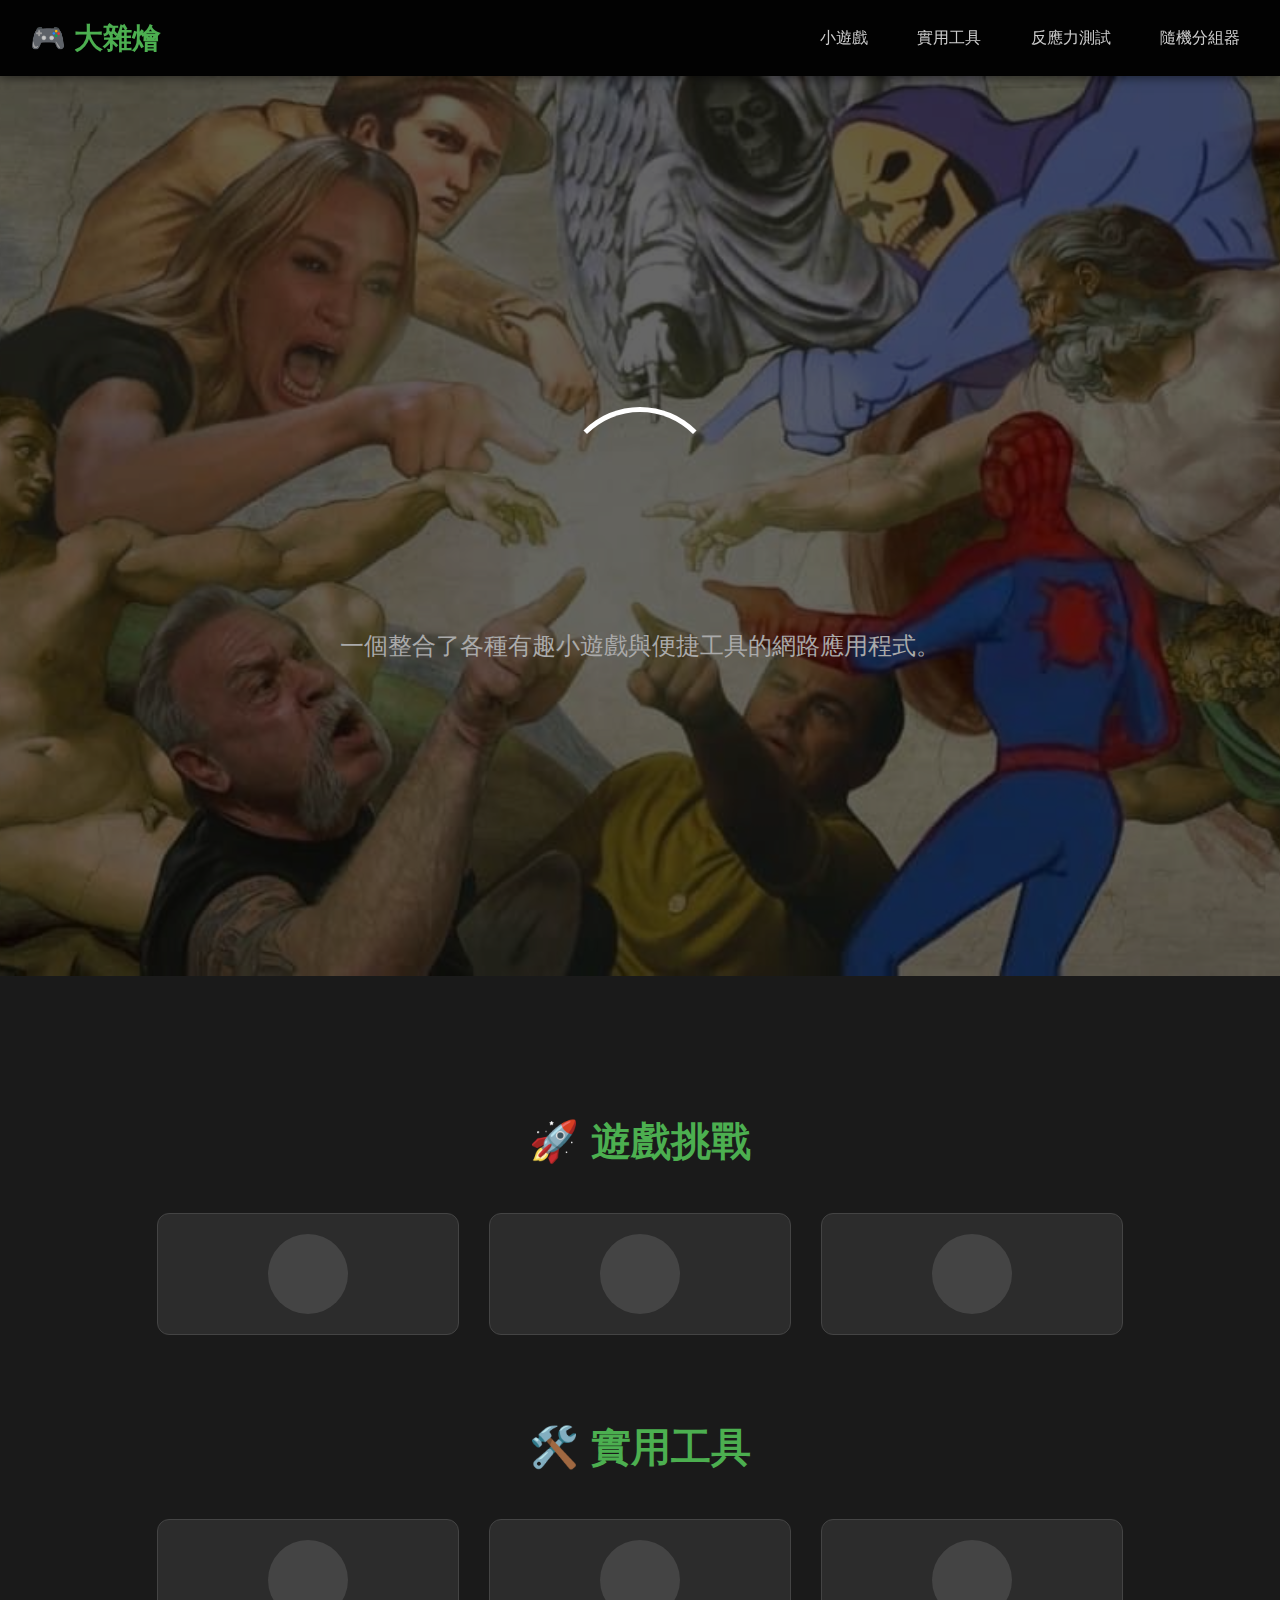
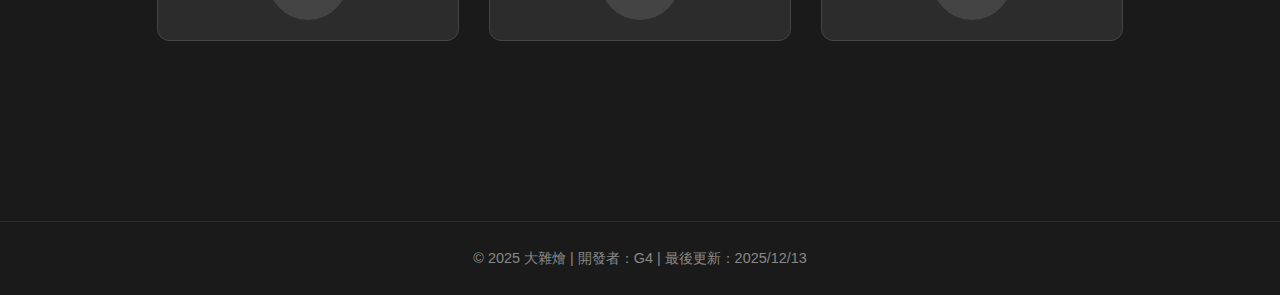
<file: client/public/index.html>
<!DOCTYPE html>
<html lang="zh-Hant">
<head>
    <meta charset="UTF-8">
    <meta name="viewport" content="width=device-width, initial-scale=1.0">
    <title>遊戲與實用工具整合網站</title>
    <link rel="stylesheet" href="css/style.css">
</head>
<body>

    <header id="navbar">
        <div class="logo-area">
            <a href="index.html" class="logo-link">
                <span class="logo-text">🎮 大雜燴</span>
            </a>
        </div>
        <nav class="nav-links">
            <a href="#games">小遊戲</a>
            <a href="#tools">實用工具</a>
            <a href="reaction-test.html">反應力測試</a> <a href="group-divider.html">隨機分組器</a>
        </nav>
    </header>

    <section id="hero-section">
        <div class="hero-content">
            <div id="main-logo-container">
                <div class="loading-ring"></div>
                <h1 id="main-logo">什麼都有<br>什麼都不奇怪</h1>
            </div>
            <p class="tagline">一個整合了各種有趣小遊戲與便捷工具的網路應用程式。</p>
        </div>
    </section>

    <section id="features-section" class="content-section">
        <h2 id="games">🚀 遊戲挑戰</h2>
        <div class="button-row">
            
            <a href="pong.html" class="feature-button" data-title="電子桌球">
                <span class="loading-pie"></span>
                <span class="button-text">電子桌球</span>
            </a>
            
            <a href="billiards.html" class="feature-button" data-title="電子撞球">
                <span class="loading-pie"></span>
                <span class="button-text">電子撞球</span>
            </a>
            
            <a href="reaction-test.html" class="feature-button" data-title="反應力測試">
                <span class="loading-pie"></span>
                <span class="button-text">反應力測試</span>
            </a>
        </div>

        <h2 id="tools">🛠️ 實用工具</h2>
        <div class="button-row">

<a href="group-divider.html" class="feature-button" data-title="隨機分組器">
    <span class="loading-pie"></span>
    <span class="button-text">隨機分組器</span>
</a>

<a href="calculator.html" class="feature-button" data-title="簡易計算機">
    <span class="loading-pie"></span>
    <span class="button-text">簡易計算機</span>
</a>

<a href="timer.html" class="feature-button" data-title="計時器">
    <span class="loading-pie"></span>
    <span class="button-text">計時器</span>
</a>
        </div>
    </section>

    <footer id="footer">
        <p>&copy; 2025 大雜燴 | 開發者：G4 | 最後更新：2025/12/13</p>
    </footer>

    <script src="js/script.js"></script>
</body>
</html>
</file>
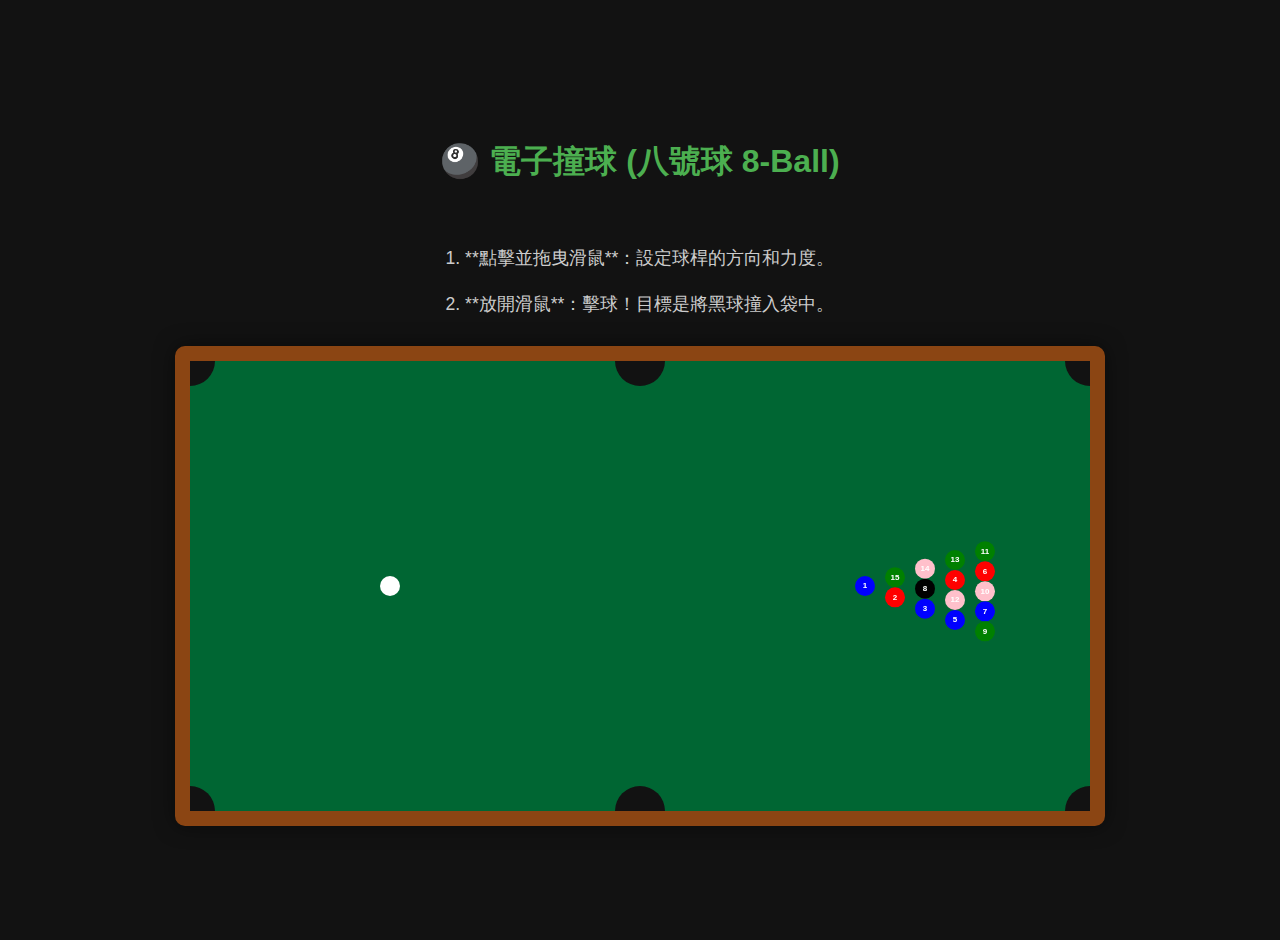
<file: client/public/billiards.html>
<!DOCTYPE html>
<html lang="zh-Hant">
<head>
    <meta charset="UTF-8">
    <meta name="viewport" content="width=device-width, initial-scale=1.0">
    <title>電子撞球 (8-Ball)</title>
    <link rel="stylesheet" href="css/style.css"> 
    <style>
        /* 頁面專屬樣式，確保撞球桌居中 */
        body {
            display: flex;
            justify-content: center;
            align-items: center;
            flex-direction: column;
            background-color: #121212;
            color: white;
            font-family: Arial, sans-serif;
            min-height: 100vh;
            margin: 0;
            padding: 20px;
        }
        h1 {
            color: #4CAF50;
            margin-bottom: 20px;
        }
        #billiardsCanvas {
            /* 撞球桌的顏色和邊框 */
            background-color: #006633; /* 綠色桌布 */
            border: 15px solid #8B4513; /* 深色木質邊框 */
            border-radius: 10px;
            box-shadow: 0 0 20px rgba(0, 0, 0, 0.5);
            margin-top: 10px;
        }
        #controls {
            margin-top: 20px;
            font-size: 1.1em;
            color: #ccc;
        }
    </style>
</head>
<body>

    <h1>🎱 電子撞球 (八號球 8-Ball)</h1>
    <div id="controls">
        <p>1. **點擊並拖曳滑鼠**：設定球桿的方向和力度。</p>
        <p>2. **放開滑鼠**：擊球！目標是將黑球撞入袋中。</p>
    </div>
    
    <canvas id="billiardsCanvas" width="900" height="450"></canvas>

    <script src="js/billiards.js"></script>
</body>
</html>
</file>
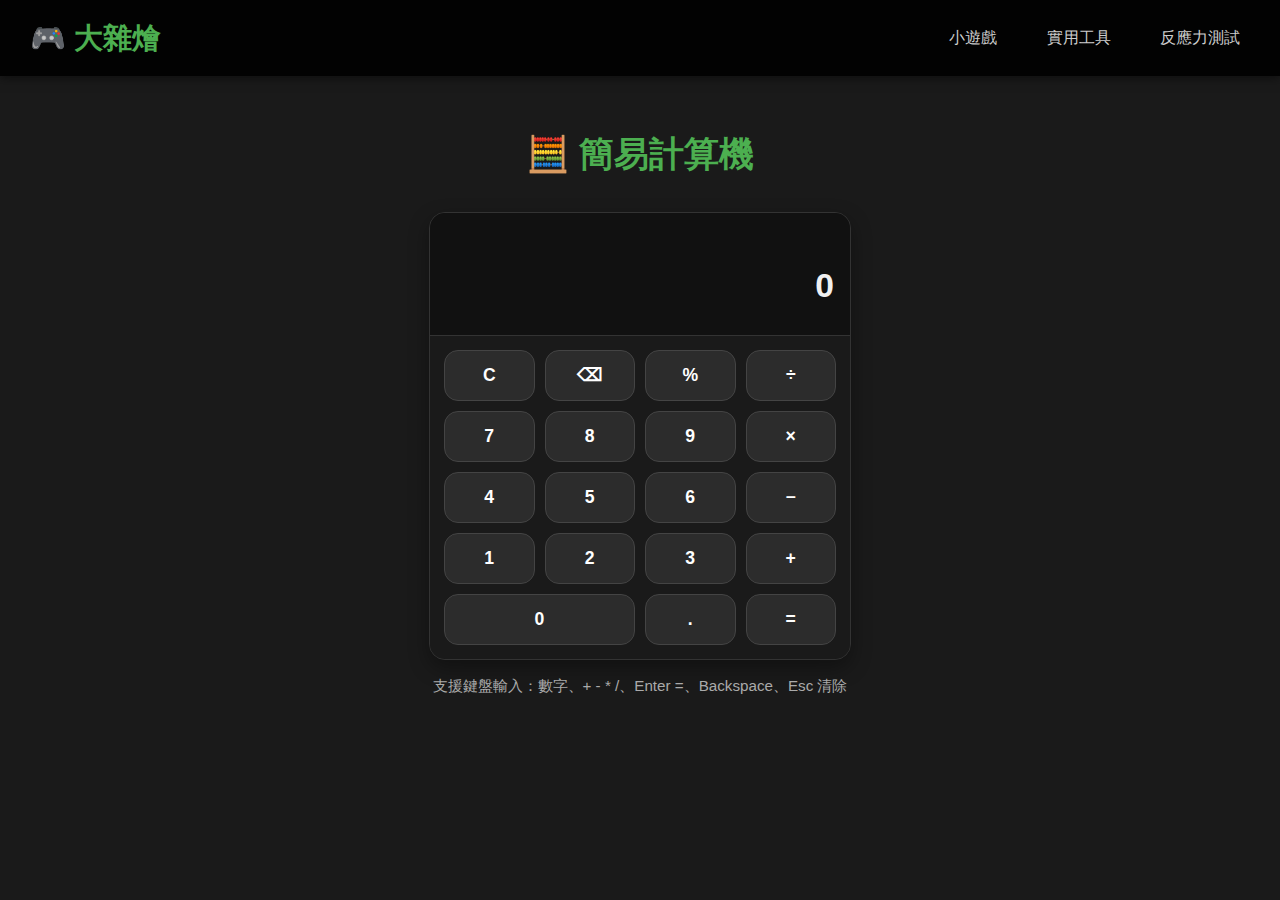
<file: client/public/calculator.html>
<!DOCTYPE html>
<html lang="zh-Hant">
<head>
  <meta charset="UTF-8" />
  <meta name="viewport" content="width=device-width, initial-scale=1.0" />
  <title>簡易計算機 - 🎮 大雜燴</title>
  <link rel="stylesheet" href="css/style.css" />
  <style>
    #footer{display:none;}
    .tool-wrap{max-width:980px;margin:0 auto;padding:40px 20px 80px;}
    .tool-title{text-align:center;font-size:2.2em;color:#4CAF50;margin:10px 0 30px;}
    .calc{
      max-width:420px;margin:0 auto;
      background:#222;border:1px solid #333;border-radius:16px;
      box-shadow:0 8px 20px rgba(0,0,0,.35);
      overflow:hidden;
    }
    .screen{
      background:#111;border-bottom:1px solid #333;
      padding:18px 16px;
      min-height:86px;
      display:flex;flex-direction:column;gap:6px;
    }
    .expr{color:#aaa;font-size:1.0em;min-height:22px;word-break:break-all;}
    .value{font-size:2.1em;font-weight:800;text-align:right;word-break:break-all;}
    .keys{
      display:grid;
      grid-template-columns: repeat(4, 1fr);
      gap:10px;
      padding:14px;
      background:#1a1a1a;
    }
    button.key{
      border-radius:14px;
      border:1px solid #444;
      background:#2c2c2c;
      color:#fff;
      padding:14px 0;
      font-size:1.1em;
      font-weight:700;
      cursor:pointer;
      transition:.2s;
    }
    button.key:hover{box-shadow:0 0 15px rgba(76,175,80,.25);border-color:#4CAF50;}
    button.key:active{transform:scale(.98);filter:brightness(.9);}
    button.key.wide{grid-column: span 2;}
    .hint{max-width:420px;margin:14px auto 0;color:#aaa;line-height:1.6;font-size:.95em;text-align:center;}
  </style>
</head>
<body>
  <header id="navbar">
    <div class="logo-area">
      <a href="index.html" class="logo-link">
        <span class="logo-text">🎮 大雜燴</span>
      </a>
    </div>
    <nav class="nav-links">
      <a href="index.html#games">小遊戲</a>
      <a href="index.html#tools">實用工具</a>
      <a href="reaction-test.html">反應力測試</a>
    </nav>
  </header>

  <main class="tool-wrap">
    <h1 class="tool-title">🧮 簡易計算機</h1>

    <section class="calc" aria-label="calculator">
      <div class="screen">
        <div class="expr" id="expr"></div>
        <div class="value" id="display">0</div>
      </div>

      <div class="keys">
        <button class="key" data-action="clear">C</button>
        <button class="key" data-action="back">⌫</button>
        <button class="key" data-action="percent">%</button>
        <button class="key" data-op="/">÷</button>

        <button class="key" data-num="7">7</button>
        <button class="key" data-num="8">8</button>
        <button class="key" data-num="9">9</button>
        <button class="key" data-op="*">×</button>

        <button class="key" data-num="4">4</button>
        <button class="key" data-num="5">5</button>
        <button class="key" data-num="6">6</button>
        <button class="key" data-op="-">−</button>

        <button class="key" data-num="1">1</button>
        <button class="key" data-num="2">2</button>
        <button class="key" data-num="3">3</button>
        <button class="key" data-op="+">+</button>

        <button class="key wide" data-num="0">0</button>
        <button class="key" data-action="dot">.</button>
        <button class="key" data-action="equal">=</button>
      </div>
    </section>

    <div class="hint">
      支援鍵盤輸入：數字、+ - * /、Enter =、Backspace、Esc 清除
    </div>
  </main>

  <script src="js/calculator.js"></script>
</body>
</html>
</file>
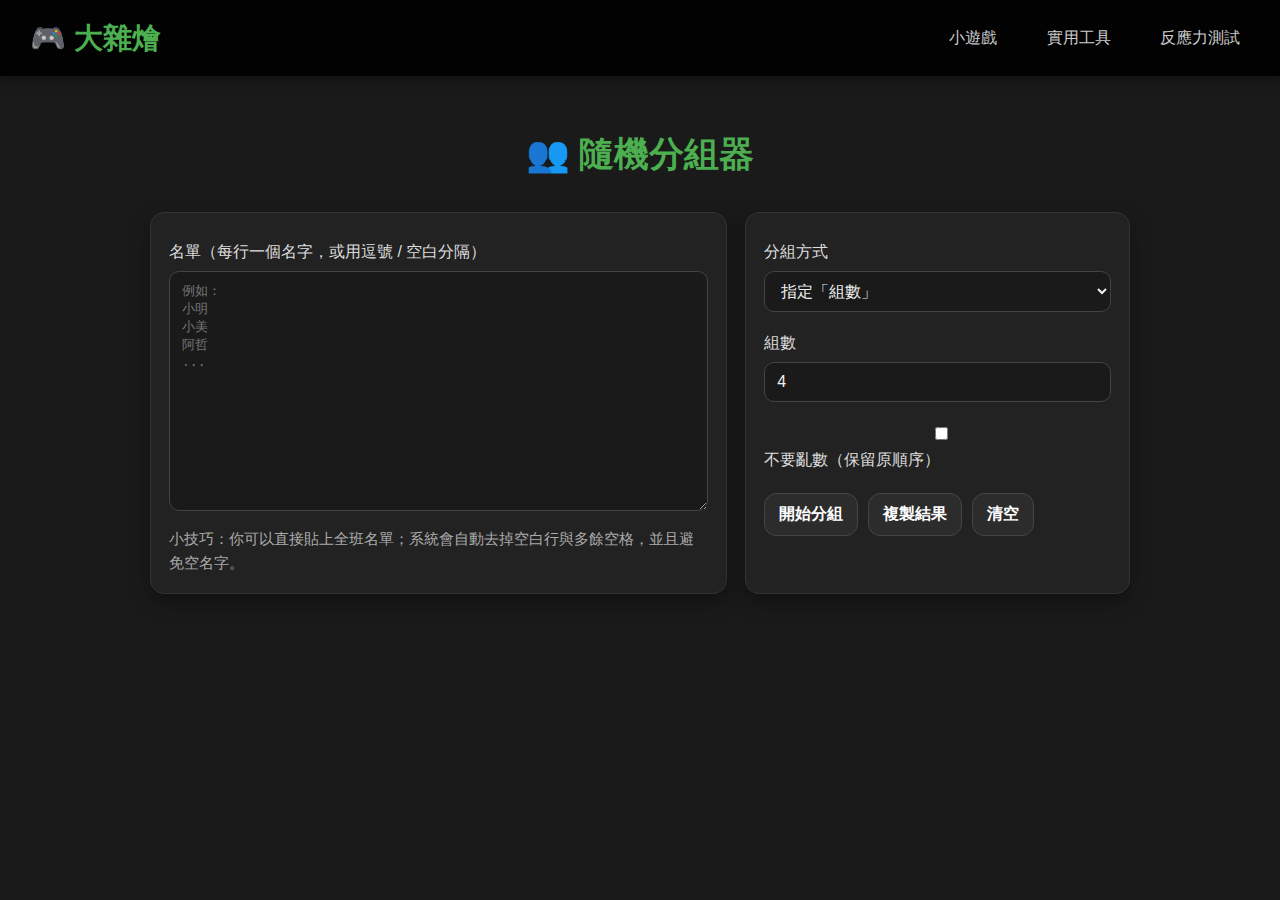
<file: client/public/group-divider.html>
<!DOCTYPE html>
<html lang="zh-Hant">
<head>
    <meta charset="UTF-8" />
    <meta name="viewport" content="width=device-width, initial-scale=1.0" />
    <title>隨機分組器 - 🎮 大雜燴</title>
    <link rel="stylesheet" href="css/style.css" />
    <style>
        /* 工具頁面通用版面 */
        .tool-wrap{
            max-width: 980px;
            margin: 0 auto;
            padding: 40px 20px 80px;
        }
        .tool-title{
            text-align:center;
            font-size: 2.2em;
            color:#4CAF50;
            margin: 10px 0 30px;
        }
        .card{
            background:#222;
            border:1px solid #333;
            border-radius: 14px;
            padding: 18px;
            box-shadow: 0 8px 20px rgba(0,0,0,.35);
        }
        .grid{
            display:grid;
            grid-template-columns: 1.2fr .8fr;
            gap: 18px;
        }
        @media (max-width: 860px){
            .grid{ grid-template-columns: 1fr; }
        }
        label{ display:block; margin: 8px 0 6px; color:#ddd; }
        textarea, input, select{
            width: 100%;
            box-sizing:border-box;
            border-radius: 10px;
            border: 1px solid #444;
            background:#1a1a1a;
            color:#f0f0f0;
            padding: 10px 12px;
            font-size: 1em;
            outline: none;
        }
        textarea{ min-height: 240px; resize: vertical; }
        .row{
            display:flex;
            gap: 10px;
            align-items:center;
            flex-wrap: wrap;
        }
        .btn{
            background:#2c2c2c;
            border:1px solid #444;
            color:#fff;
            padding: 10px 14px;
            border-radius: 12px;
            font-size: 1em;
            font-weight: 600;
            cursor:pointer;
            transition: .2s;
        }
        .btn:hover{ box-shadow: 0 0 15px rgba(76, 175, 80, .35); border-color:#4CAF50; }
        .btn:active{ transform: scale(.98); filter: brightness(.9); }

        .hint{ color:#aaa; font-size:.95em; margin-top: 8px; line-height: 1.6; }

        .out{
            margin-top: 14px;
            display:grid;
            grid-template-columns: repeat(3, 1fr);
            gap: 12px;
        }
        @media (max-width: 860px){
            .out{ grid-template-columns: 1fr; }
        }
        .group{
            background:#1a1a1a;
            border:1px solid #333;
            border-radius: 12px;
            padding: 12px;
        }
        .group h3{
            margin: 0 0 8px;
            font-size: 1.1em;
            color:#4CAF50;
        }
        .pill{
            display:inline-block;
            background:#2c2c2c;
            border:1px solid #3a3a3a;
            border-radius: 999px;
            padding: 6px 10px;
            margin: 6px 6px 0 0;
            font-size:.95em;
        }

        /* 隱藏主頁 footer */
        #footer { display:none; }
    </style>
</head>
<body>
    <header id="navbar">
        <div class="logo-area">
            <a href="index.html" class="logo-link">
                <span class="logo-text">🎮 大雜燴</span>
            </a>
        </div>
        <nav class="nav-links">
            <a href="index.html#games">小遊戲</a>
            <a href="index.html#tools">實用工具</a>
            <a href="reaction-test.html">反應力測試</a>
        </nav>
    </header>

    <main class="tool-wrap">
        <h1 class="tool-title">👥 隨機分組器</h1>

        <div class="grid">
            <section class="card">
                <label for="names">名單（每行一個名字，或用逗號 / 空白分隔）</label>
                <textarea id="names" placeholder="例如：
小明
小美
阿哲
..."></textarea>

                <div class="hint">
                    小技巧：你可以直接貼上全班名單；系統會自動去掉空白行與多餘空格，並且避免空名字。
                </div>
            </section>

            <section class="card">
                <label>分組方式</label>
                <div class="row">
                    <select id="mode" aria-label="mode">
                        <option value="groupCount">指定「組數」</option>
                        <option value="groupSize">指定「每組人數」</option>
                    </select>
                </div>

                <div style="height:10px"></div>

                <div id="groupCountBox">
                    <label for="groupCount">組數</label>
                    <input id="groupCount" type="number" min="1" value="4" />
                </div>

                <div id="groupSizeBox" style="display:none">
                    <label for="groupSize">每組人數</label>
                    <input id="groupSize" type="number" min="1" value="4" />
                </div>

                <div style="height:12px"></div>

                <label>
                    <input id="keepOrder" type="checkbox" />
                    不要亂數（保留原順序）
                </label>

                <div style="height:14px"></div>

                <div class="row">
                    <button class="btn" id="btnSplit">開始分組</button>
                    <button class="btn" id="btnCopy">複製結果</button>
                    <button class="btn" id="btnClear">清空</button>
                </div>

                <div class="hint" id="status"></div>
            </section>
        </div>

        <section class="out" id="output" aria-live="polite"></section>
    </main>

    <script src="js/group-divider.js"></script>
</body>
</html>
</file>
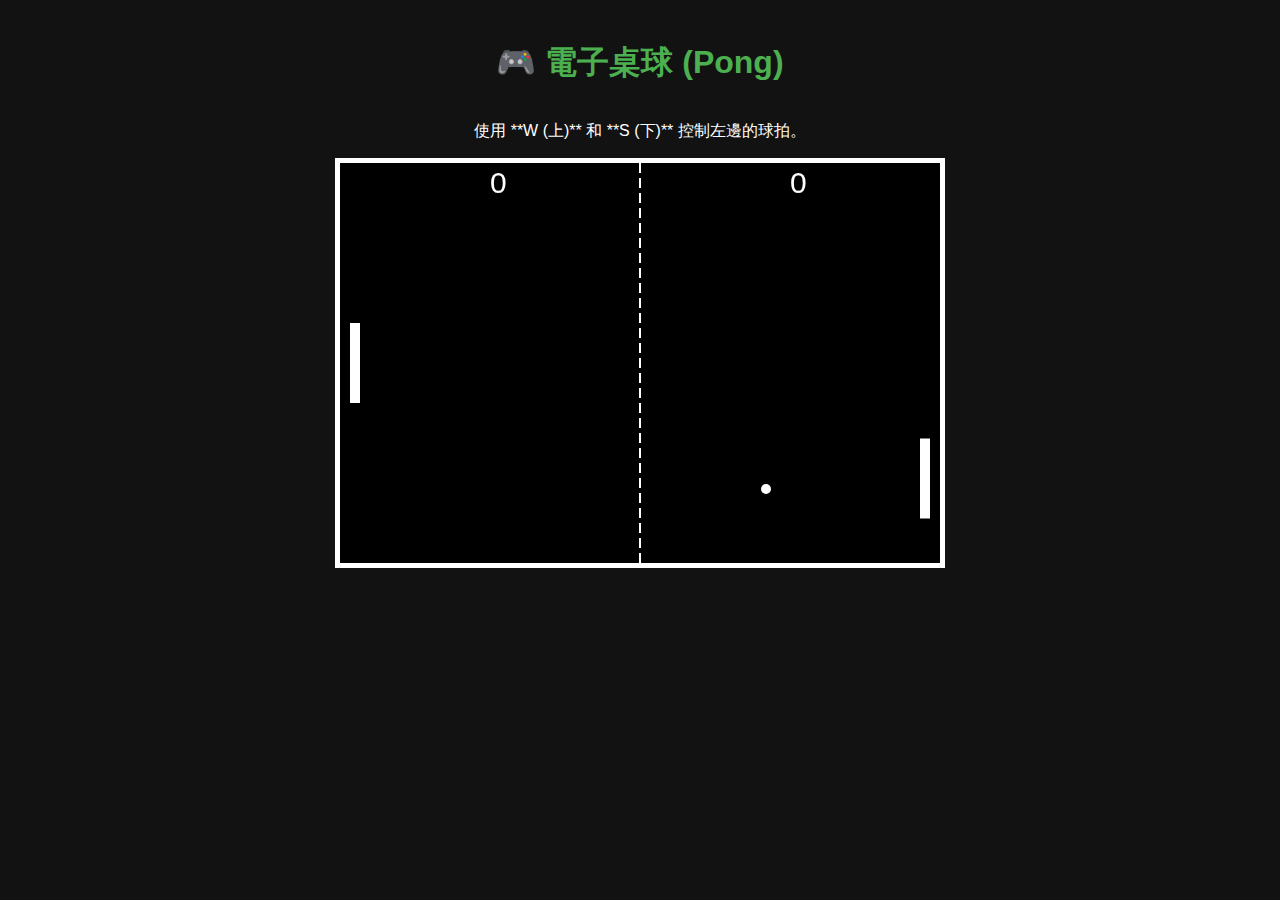
<file: client/public/pong.html>
<!DOCTYPE html>
<html lang="zh-Hant">
<head>
    <meta charset="UTF-8">
    <meta name="viewport" content="width=device-width, initial-scale=1.0">
    <title>電子桌球 (Pong)</title>
    <style>
        body {
            display: flex;
            justify-content: center;
            align-items: center;
            flex-direction: column;
            background-color: #121212; /* 深色背景 */
            color: white;
            font-family: Arial, sans-serif;
            margin: 0;
            padding: 20px;
        }
        h1 {
            color: #4CAF50;
            margin-bottom: 20px;
        }
        #pongCanvas {
            border: 5px solid white;
            background-color: black;
        }
    </style>
</head>
<body>

    <h1>🎮 電子桌球 (Pong) </h1>
    <p>使用 **W (上)** 和 **S (下)** 控制左邊的球拍。</p>
    
    <canvas id="pongCanvas" width="600" height="400"></canvas>

    <script src="js/pong.js"></script>
</body>
</html>
</file>
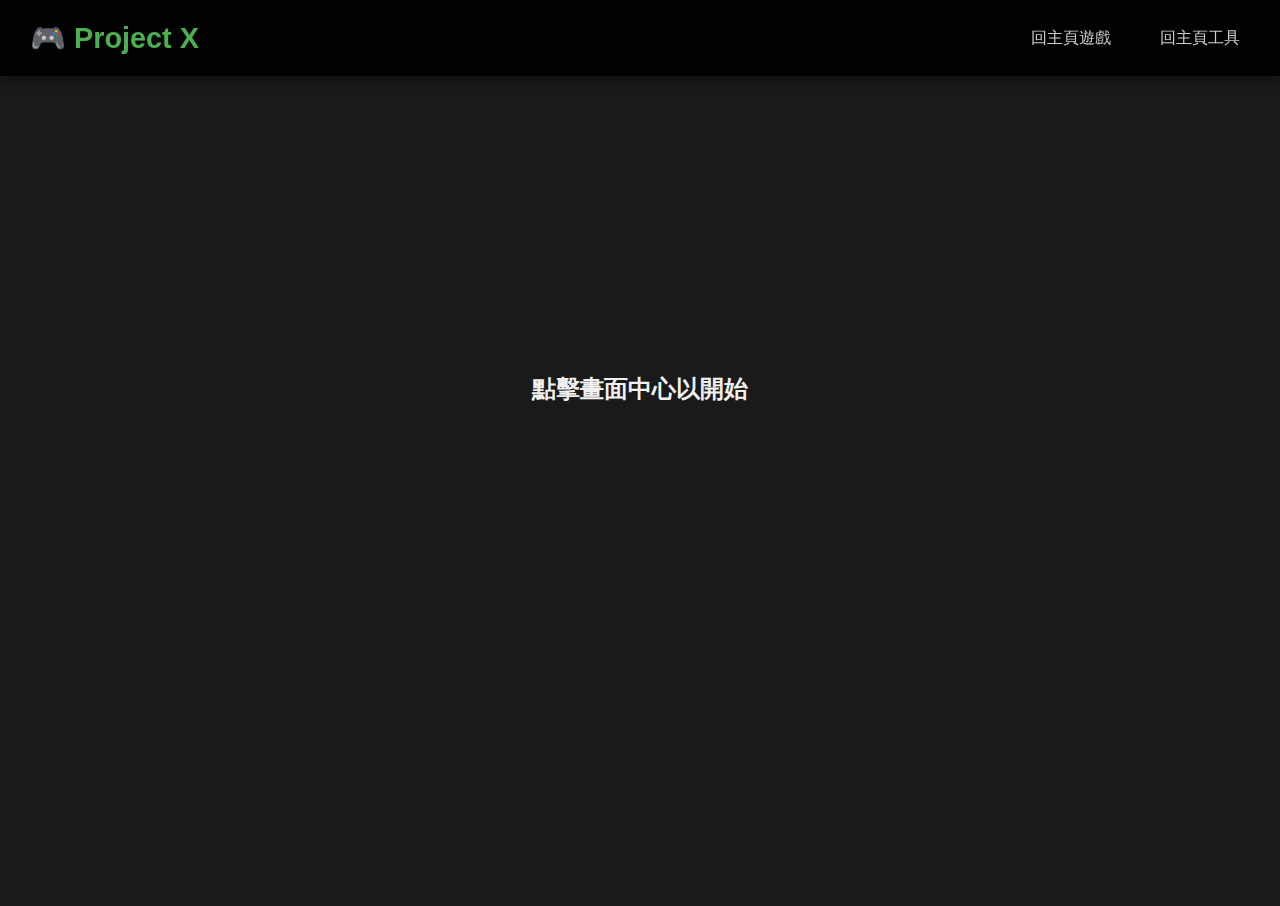
<file: client/public/reaction-test.html>
<!DOCTYPE html>
<html lang="zh-Hant">
<head>
    <meta charset="UTF-8">
    <meta name="viewport" content="width=device-width, initial-scale=1.0">
    <title>反應力測試 - 🎮 Project X</title>
    <link rel="stylesheet" href="css/style.css"> 
    <style>
        /* 測試頁面專屬樣式 */
        #test-container {
            height: calc(100vh - 70px); /* 扣除 navbar 高度 */
            display: flex;
            justify-content: center;
            align-items: center;
            flex-direction: column;
            cursor: pointer; 
            background-color: #1a1a1a;
            transition: background-color 0.2s;
            overflow: hidden;
        }
        
        /* 隱藏 Footer */
        #footer { display: none; }

        #test-indicator {
            width: 200px;
            height: 200px;
            border-radius: 20px;
            background-color: transparent; /* 初始透明 */
            display: flex;
            justify-content: center;
            align-items: center;
            color: white;
            font-size: 2em;
            font-weight: bold;
            text-align: center;
        }
        
        #test-message {
            margin-bottom: 20px;
            font-size: 1.5em;
        }
    </style>
</head>
<body>
    <header id="navbar">
        <div class="logo-area">
            <a href="index.html" class="logo-link">
                <span class="logo-text">🎮 Project X</span>
            </a>
        </div>
        <nav class="nav-links">
            <a href="index.html#games">回主頁遊戲</a>
            <a href="index.html#tools">回主頁工具</a>
        </nav>
    </header>

    <div id="test-container">
        <h1 id="test-message">點擊畫面中心以開始</h1>
        <div id="test-indicator"></div>
    </div>
    
    <script src="js/reaction-test.js"></script>
</body>
</html>
</file>
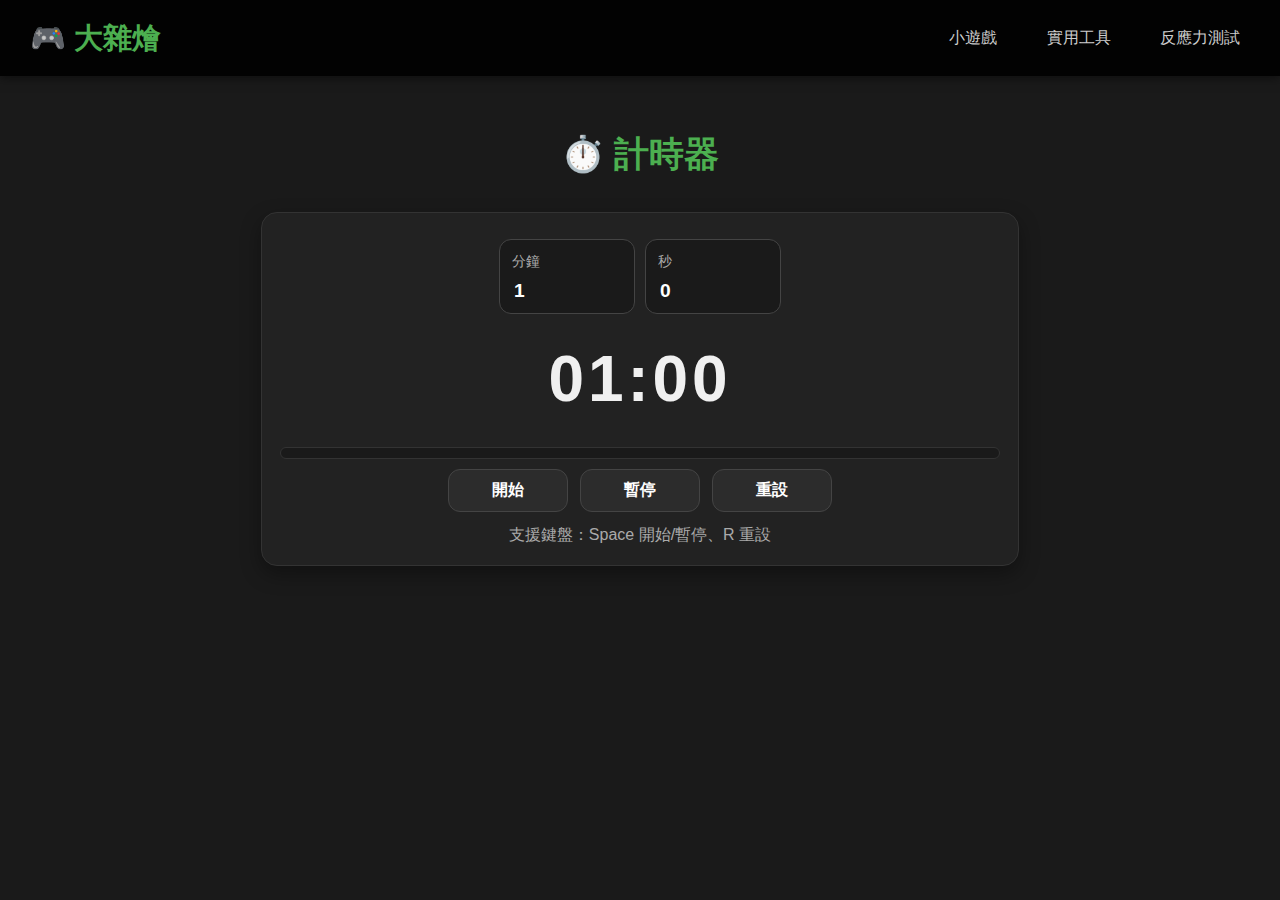
<file: client/public/timer.html>
<!DOCTYPE html>
<html lang="zh-Hant">
<head>
  <meta charset="UTF-8" />
  <meta name="viewport" content="width=device-width, initial-scale=1.0" />
  <title>計時器 - 🎮 大雜燴</title>
  <link rel="stylesheet" href="css/style.css" />
  <style>
    #footer{display:none;}
    .tool-wrap{max-width:980px;margin:0 auto;padding:40px 20px 80px;}
    .tool-title{text-align:center;font-size:2.2em;color:#4CAF50;margin:10px 0 30px;}
    .card{
      max-width:720px;margin:0 auto;
      background:#222;border:1px solid #333;border-radius:16px;
      box-shadow:0 8px 20px rgba(0,0,0,.35);
      padding:18px;
    }
    .row{display:flex;gap:12px;flex-wrap:wrap;align-items:center;justify-content:center;}
    .time-input{
      display:flex;gap:10px;align-items:center;justify-content:center;flex-wrap:wrap;
      margin: 8px 0 14px;
    }
    .field{
      width:110px;
      background:#1a1a1a;border:1px solid #444;border-radius:12px;
      padding:10px 12px;color:#fff;
      display:flex;flex-direction:column;gap:6px;
    }
    .field label{color:#aaa;font-size:.9em;}
    .field input{
      width:100%;
      border:0;background:transparent;color:#fff;
      font-size:1.2em;font-weight:800;outline:none;
    }
    .display{
      text-align:center;
      font-size:4em;
      font-weight:900;
      letter-spacing:.06em;
      margin: 10px 0 16px;
    }
    .btn{
      background:#2c2c2c;border:1px solid #444;color:#fff;
      padding:10px 14px;border-radius:12px;
      font-size:1em;font-weight:700;cursor:pointer;transition:.2s;
      min-width:120px;
    }
    .btn:hover{box-shadow:0 0 15px rgba(76,175,80,.25);border-color:#4CAF50;}
    .btn:active{transform:scale(.98);filter:brightness(.9);}
    .hint{color:#aaa;text-align:center;line-height:1.6;margin-top:10px;}
    .progress{
      height:10px;background:#1a1a1a;border:1px solid #333;border-radius:999px;
      overflow:hidden;margin: 6px 0 10px;
    }
    .bar{height:100%;width:0%;background:#4CAF50;}
  </style>
</head>
<body>
  <header id="navbar">
    <div class="logo-area">
      <a href="index.html" class="logo-link">
        <span class="logo-text">🎮 大雜燴</span>
      </a>
    </div>
    <nav class="nav-links">
      <a href="index.html#games">小遊戲</a>
      <a href="index.html#tools">實用工具</a>
      <a href="reaction-test.html">反應力測試</a>
    </nav>
  </header>

  <main class="tool-wrap">
    <h1 class="tool-title">⏱️ 計時器</h1>

    <section class="card">
      <div class="time-input">
        <div class="field">
          <label for="min">分鐘</label>
          <input id="min" type="number" min="0" value="1" />
        </div>
        <div class="field">
          <label for="sec">秒</label>
          <input id="sec" type="number" min="0" max="59" value="0" />
        </div>
      </div>

      <div class="display" id="display">01:00</div>

      <div class="progress" aria-label="progress">
        <div class="bar" id="bar"></div>
      </div>

      <div class="row">
        <button class="btn" id="start">開始</button>
        <button class="btn" id="pause">暫停</button>
        <button class="btn" id="reset">重設</button>
      </div>

      <div class="hint" id="hint">
        支援鍵盤：Space 開始/暫停、R 重設
      </div>
    </section>
  </main>

  <script src="js/timer.js"></script>
</body>
</html>
</file>
<file: client/public/css/style.css>
/* ==================================== */
/* 0. 全域設定與重置 (Global Reset)      */
/* ==================================== */
body {
    margin: 0;
    padding: 0;
    font-family: 'Segoe UI', Tahoma, Geneva, Verdana, sans-serif;
    background-color: #1a1a1a; /* 整體深色背景 */
    color: #f0f0f0; /* 預設文字顏色為淺色 */
    line-height: 1.6;
    scroll-behavior: smooth; /* 平滑滾動 */
}

a {
    color: inherit;
    text-decoration: none; /* 移除預設連結底線 */
}

/* ==================================== */
/* 1. 頂部導航欄 (Header/Navbar)        */
/* ==================================== */
#navbar {
    position: sticky; /* 確保導航欄黏在頂部 */
    top: 0;
    background-color: rgba(0, 0, 0, 0.9); /* 半透明黑色背景 */
    padding: 15px 30px;
    display: flex;
    justify-content: space-between;
    align-items: center;
    box-shadow: 0 2px 10px rgba(0, 0, 0, 0.5);
    z-index: 1000;
}

.logo-link:hover {
    opacity: 0.8;
}

.logo-text {
    font-size: 1.8em;
    font-weight: 700;
    color: #4CAF50; /* LOGO 顏色 */
}

.nav-links a {
    margin-left: 25px;
    padding: 5px 10px;
    color: #ccc;
    transition: color 0.3s, border-bottom 0.3s;
}

.nav-links a:hover {
    color: white;
    border-bottom: 2px solid #4CAF50;
}

/* ==================================== */
/* 2. 滿版 Hero 區塊 (替換為背景圖片)     */
/* ==================================== */
#hero-section {
    height: 100vh; /* 滿版高度 */
    display: flex;
    justify-content: center;
    align-items: center;
    padding: 0 5%;
    text-align: center;
    
    /* ============== 背景圖片設定 ============== */
    background-image: url('../assets/images/hero-bg.jpg'); 
    background-size: cover; 
    background-position: center center; 
    background-repeat: no-repeat; 
    
    /* 疊加一層暗色濾鏡，確保 Logo 文字可讀性 */
    background-color: rgba(0, 0, 0, 0.6); 
    background-blend-mode: overlay; 
    /* ======================================== */
}

.hero-content {
    display: flex;
    flex-direction: column;
    align-items: center;
}

.tagline {
    font-size: 1.5em;
    color: #aaa;
    max-width: 600px;
    margin: 20px auto 0;
}

/* --- Logo 動畫相關樣式 --- */
#main-logo-container {
    position: relative;
    width: 500px; 
    height: 200px;
    display: flex;
    justify-content: center;
    align-items: center;
    margin-bottom: 20px;
}

#main-logo {
    font-size: 4em;
    font-weight: 700; 
    z-index: 10;
    opacity: 0;
    color: white;
    transition: opacity 0.5s ease-out 0.5s;
    white-space: pre-line; /* 讓 <br> 標籤生效 */
    letter-spacing: 0.25em; /* 調整字元間距 */
}

#main-logo-container.loaded #main-logo {
    opacity: 1;
}

.loading-ring {
    position: absolute;
    width: 150px;
    height: 150px;
    border: 5px solid transparent;
    border-top-color: white;
    border-radius: 50%;
    top: 50%;
    left: 50%;
    transform: translate(-50%, -50%) rotate(0deg); 
    animation: ringSpin 1.5s ease-out forwards; 
    opacity: 0; 
}

@keyframes ringSpin {
    0% { transform: translate(-50%, -50%) rotate(0deg); opacity: 1; }
    100% { transform: translate(-50%, -50%) rotate(-360deg); opacity: 1; }
}


/* ==================================== */
/* 3. 功能區塊與按鈕 (核心樣式與動畫)    */
/* ==================================== */
#features-section {
    padding: 80px 10%;
    text-align: center;
}

#features-section h2 {
    font-size: 2.5em;
    margin-bottom: 40px;
    color: #4CAF50;
    padding-top: 20px;
}

.button-row {
    display: flex;
    flex-wrap: wrap;
    justify-content: center;
    gap: 30px;
    margin-bottom: 60px;
}

.feature-button {
    /* 按鈕基礎樣式 */
    position: relative;
    overflow: hidden; 
    display: flex;
    justify-content: center;
    align-items: center;
    width: 300px; 
    height: 120px;
    background-color: #2c2c2c;
    border: 1px solid #444;
    border-radius: 12px;
    font-size: 1.4em;
    font-weight: 600;
    color: white;
    transition: background-color 0.3s, filter 0.1s, box-shadow 0.3s;
    cursor: pointer;
}

/* 按鈕互動效果 */
.feature-button:hover {
    background-color: #3d3d3d;
    box-shadow: 0 0 15px rgba(76, 175, 80, 0.5);
}
.feature-button:active {
    filter: brightness(0.7);
    transform: scale(0.98);
}

/* --- 未完成功能按鈕提示 (新增) --- */
.disabled-feature {
    position: relative;
    cursor: default !important; /* 將滑鼠指針改為預設，表示不可點擊 */
}

/* 懸停時的紅色背景 */
.disabled-feature:hover {
    background-color: #900; /* 鮮紅色 */
    box-shadow: 0 0 15px rgba(153, 0, 0, 0.5); 
}

/* 隱藏 button-text，替換為提示文字 */
.disabled-feature .button-text {
    opacity: 0 !important;
}

/* 顯示「未完成」提示文字 */
.disabled-feature:after {
    content: "未完成";
    position: absolute;
    top: 50%;
    left: 50%;
    transform: translate(-50%, -50%);
    font-size: 1.5em;
    color: white;
    opacity: 1;
    z-index: 11; /* 確保在任何動畫之上 */
}

/* --- 按鈕動畫相關 (保持 V5 結構) --- */
.feature-button .button-text {
    position: relative;
    opacity: 0; 
    transition: opacity 0.3s 0.5s; 
    z-index: 10;
}
/* 省略複雜的 .loading-pie 偽元素動畫，但保留佔位和 z-index */
.loading-pie {
    position: absolute;
    width: 80px;
    height: 80px;
    border-radius: 50%;
    top: 50%;
    left: 50%;
    transform: translate(-50%, -50%); 
    background-color: #444; 
    overflow: hidden; 
    opacity: 1;
    z-index: 5; 
    transition: opacity 0.5s 0.2s; 
    transform: translate(-50%, -50%) rotate(-90deg); 
}
.loading-pie:before, .loading-pie:after {
    content: '';
    /* 這裡省略了複雜的旋轉邏輯，以保持程式碼精簡，因為它目前沒有作用 */
}

/* 閃爍動畫 (故障閃爍效果) */
@keyframes flicker {
    0%, 100% { opacity: 1; }
    50% { opacity: 0.2; }
}

.feature-button.animate-complete .loading-pie {
    animation: flicker 0.1s steps(1) 2, fadeOut 0.5s 0.2s forwards;
}

@keyframes fadeOut {
    to { opacity: 0; }
}

.feature-button.animate-complete .loading-pie:before,
.feature-button.animate-complete .loading-pie:after {
    display: none;
}

.feature-button.animate-complete .button-text {
    opacity: 1;
}


/* ==================================== */
/* 4. 頁腳 (Footer)                     */
/* ==================================== */
#footer {
    padding: 20px;
    text-align: center;
    font-size: 0.9em;
    color: #888;
    border-top: 1px solid #2c2c2c;
    margin-top: 40px;
}

#footer p {
    margin: 5px 0;
}
</file>
